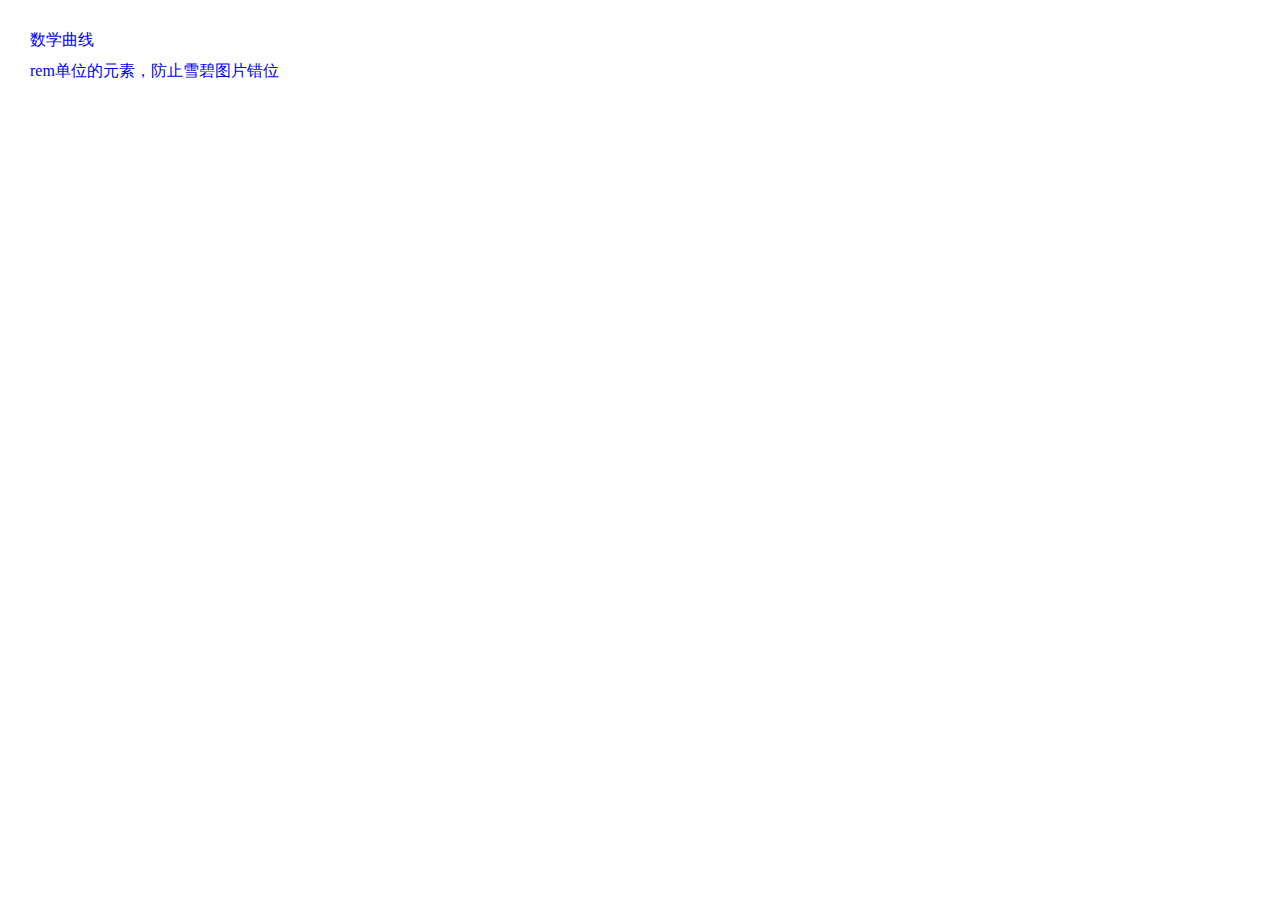
<file: index.html>
<!DOCTYPE HTML>
<html>
<head>
<meta charset="utf-8">
<title>font</title>
<meta name="viewport" content="width=device-width,minimum-scale=1.0,maximum-scale=1.0,user-scalable=no"/>
<style type="text/css">
/*重置{*/
*{ padding:0;margin:0;} img{border:0;} li{list-style:none;}
body {padding: 30px;}
a {display: inline-block;text-decoration: none;margin-bottom:10px;}
</style>
</head>
<body>
<a href='./math.html'>数学曲线</a><br>
<a href='./rem/1.html'>rem单位的元素，防止雪碧图片错位</a>
</body>
</html>
</file>
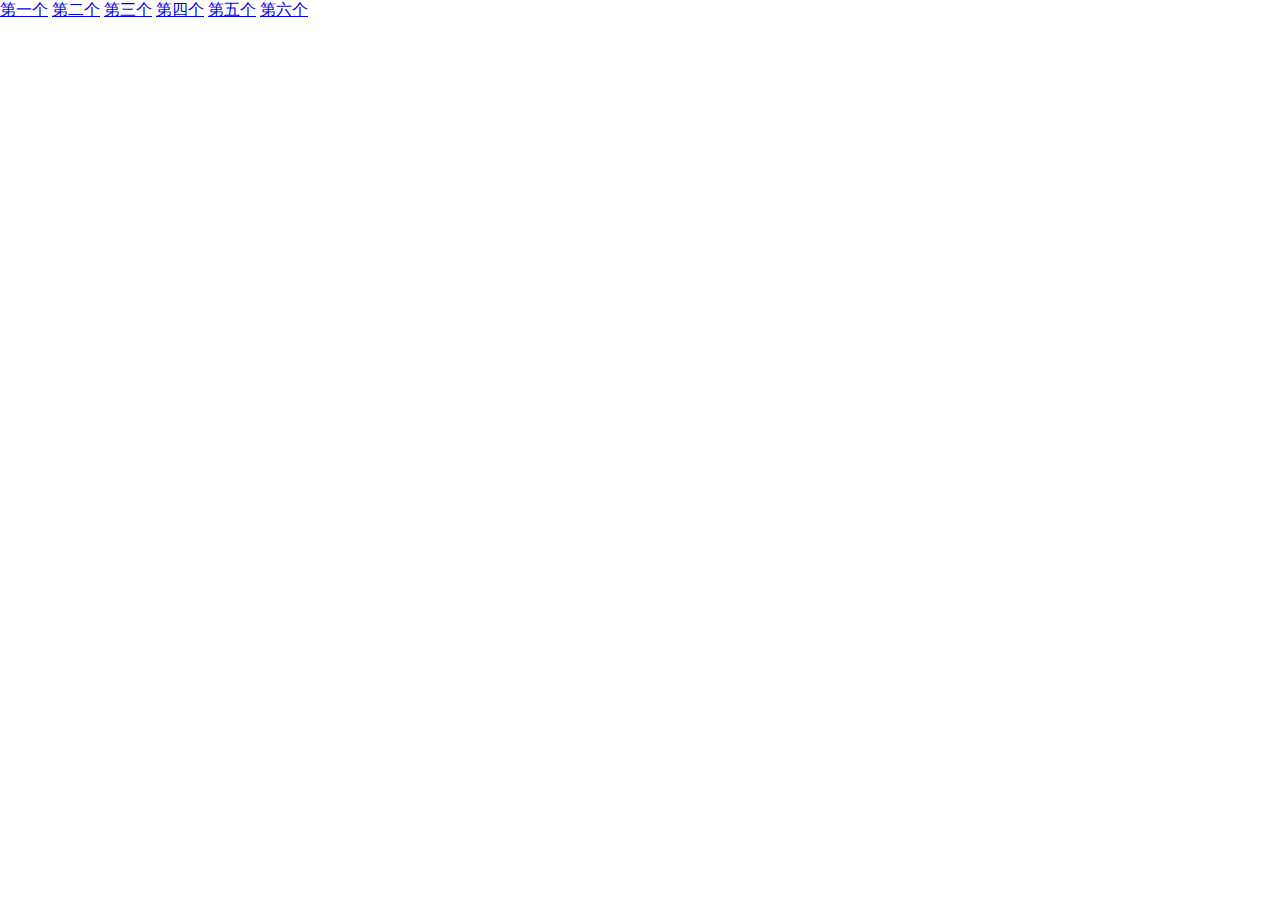
<file: 与原生交互需要的配置/index.html>
<!DOCTYPE HTML>
<html>
<head>
<meta charset="utf-8">
<title>font</title>
<meta name="viewport" content="width=device-width,minimum-scale=1.0,maximum-scale=1.0,user-scalable=no"/>
<meta name="author" content="@my_programmer">
<style type="text/css">
/*重置{*/
*{ padding:0;margin:0;} img{border:0;} li{list-style:none;}
/*}重置 */
div{font-size:1.2em;}
</style>
<script>
alert(window.devicePixelRatio);
alert(document.documentElement.clientWidth);
</script>
</head>
<body>
<a href='http://m.waishangtongmail.com/h5/email-detail.html?versionId=1.0&clientType=I&at=is:cdddcf500a154af787b64d9f17a3baa7&data={%22id%22:412818,%22value%22:%22INBOX%22}'>第一个</a>
<a href='http://m.waishangtongmail.com/h5/email-detail.html?versionId=1.0&clientType=I&at=is:cdddcf500a154af787b64d9f17a3baa7&data={"id":412900,"value":"INBOX"}'>第二个</a>
<a href='http://m.waishangtongmail.com/h5/email-detail.html?versionId=1.0&clientType=I&at=is:d38c8b507dcb421eb7a413a047101d3e&data={"id":411154,"value":"OUTBOX"}'>第三个</a>
<a href='http://m.waishangtongmail.com/h5/email-detail.html?versionId=1.0&clientType=I&at=is:d38c8b507dcb421eb7a413a047101d3e&data={"id":412504,"value":"INBOX"}'>第四个</a>
<a href='http://m.waishangtongmail.com/h5/email-detail.html?versionId=1.0&clientType=I&at=is:cdddcf500a154af787b64d9f17a3baa7&data={"id":404716,"value":"INBOX"}'>第五个</a>
<a href='http://m.waishangtongmail.com/h5/email-detail.html?versionId=1.0&clientType=I&at=is:cdddcf500a154af787b64d9f17a3baa7&data={"id":404704,"value":"INBOX"}'>第六个</a>
</body>
</html>
</file>
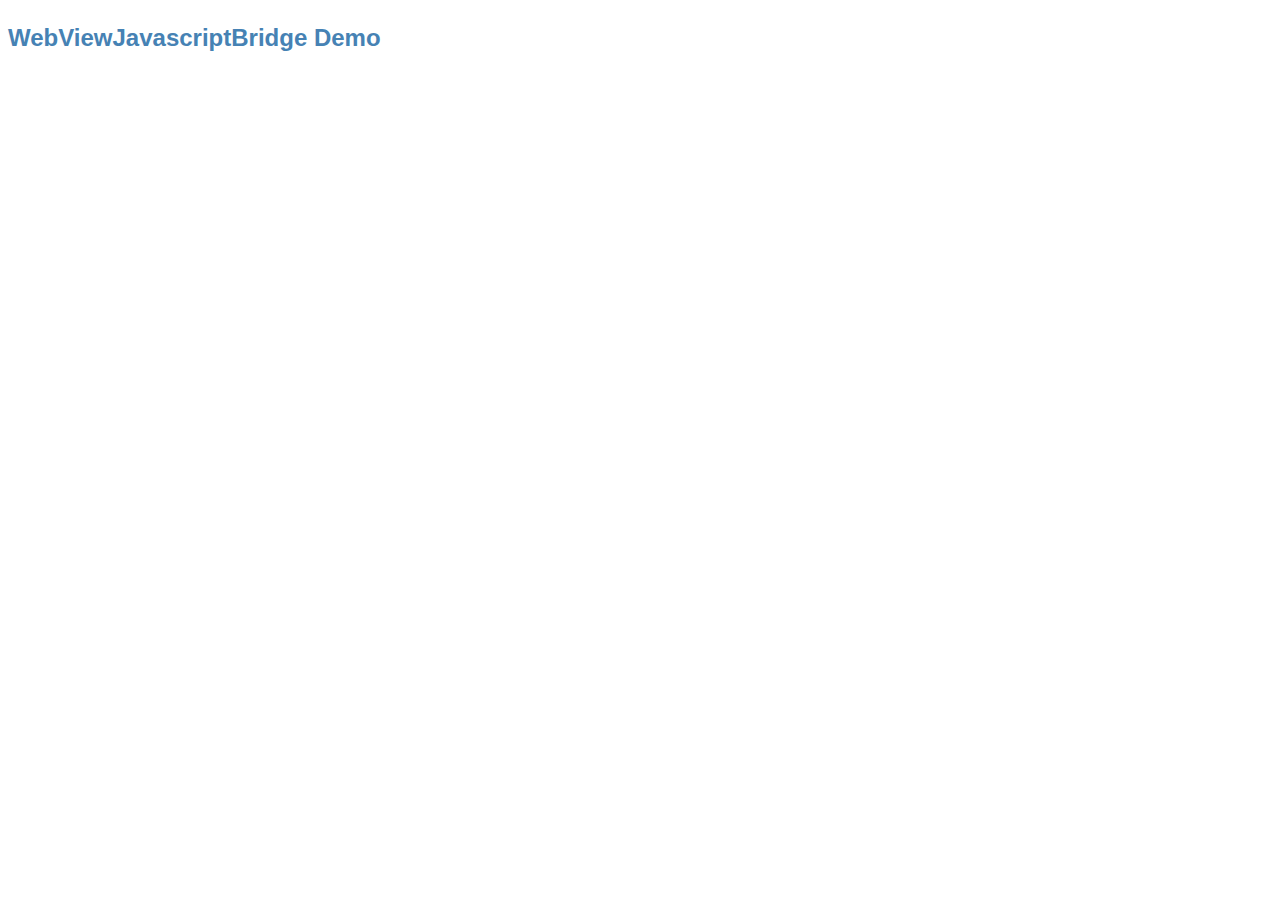
<file: ExampleApp.html>
<!doctype html>
<html><head>
	<style type='text/css'>
		html { font-family:Helvetica; color:#222; }
		h1 { color:steelblue; font-size:24px; margin-top:24px; }
		button { margin:0 3px 10px; font-size:12px; }
		.logLine { border-bottom:1px solid #ccc; padding:4px 2px; font-family:courier; font-size:11px; }
	</style>
</head><body>
	<h1>WebViewJavascriptBridge Demo</h1>
	<script>
	window.onerror = function(err) {
		log('window.onerror: ' + err)
	}
	
	function connectWebViewJavascriptBridge(callback) {
		if (window.WebViewJavascriptBridge) {
			callback(WebViewJavascriptBridge)
		} else {
			document.addEventListener('WebViewJavascriptBridgeReady', function() {
				callback(WebViewJavascriptBridge)
			}, false)
		}
	}
	
	connectWebViewJavascriptBridge(function(bridge) {
		var uniqueId = 1
		function log(message, data) {
			var log = document.getElementById('log')
			var el = document.createElement('div')
			el.className = 'logLine'
			el.innerHTML = uniqueId++ + '. ' + message + (data ? ':<br/>' + JSON.stringify(data) : '')
			if (log.children.length) { log.insertBefore(el, log.children[0]) }
			else { log.appendChild(el) }
		}
		bridge.init(function(message, responseCallback) {
			log('JS got a message', message)
			var data = { 'Javascript Responds':'Wee!' }
			log('JS responding with', data)
			responseCallback(data)
		})

		bridge.registerHandler('testJavascriptHandler', function(data, responseCallback) {
			log('ObjC called testJavascriptHandler with', data)
			var responseData = { 'Javascript Says':'Right back atcha!' }
			log('JS responding with', responseData)
			responseCallback(responseData)
		})

		var button = document.getElementById('buttons').appendChild(document.createElement('button'))
		button.innerHTML = 'Send message to ObjC'
		button.onclick = function(e) {
			e.preventDefault()
			var data = 'Hello from JS button'
			log('JS sending message', data)
			bridge.send(data, function(responseData) {
				log('JS got response', responseData)
			})
		}

		document.body.appendChild(document.createElement('br'))

		var callbackButton = document.getElementById('buttons').appendChild(document.createElement('button'))
		callbackButton.innerHTML = 'Fire testObjcCallback'
		callbackButton.onclick = function(e) {
			e.preventDefault()
			log('JS calling handler "testObjcCallback"')
			bridge.callHandler('testObjcCallback', {'foo': 'bar'}, function(response) {
				log('JS got response', response)
			})
		}
	})
	</script>
	<div id='buttons'></div> <div id='log'></div>
</body></html>
</file>
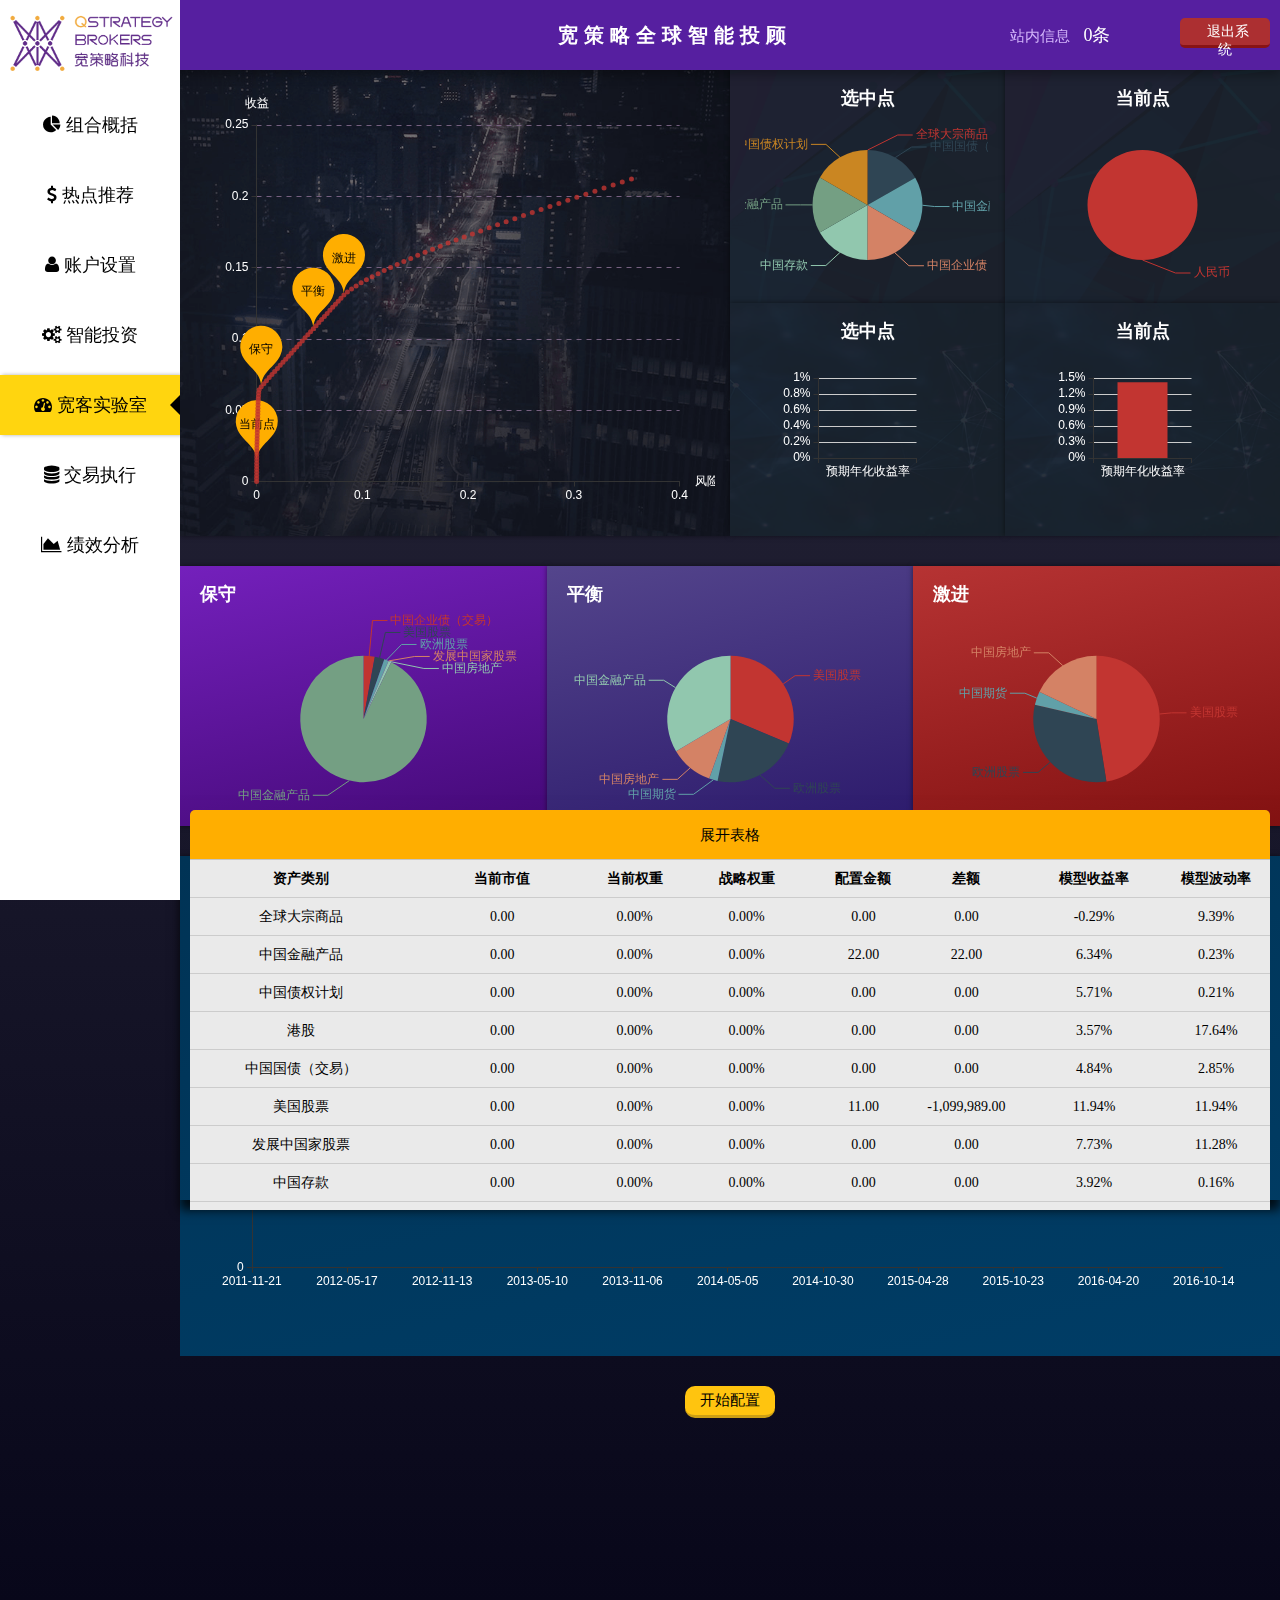
<file: amy/imitate.html>
<!doctype html>
<html>
<head>
    <title>资产配置优化 - 智能投资 - 宽策略全球智能投顾系统</title>
    <meta http-equiv="Content-Type" content="text/html; charset=utf-8" />
    <meta http-equiv="X-UA-Compatible" content="IE=edge,chrome=1"/>
    <meta name="viewport" content="width=device-width, initial-scale=1, maximum-scale=1, user-scalable=no">
    <link rel="stylesheet" href="css/imitate.css" type="text/css">
    <script src="js/jquery-1.11.1.min.js" type="text/javascript"></script>
    <script src="js/echarts.min.js" type="text/javascript"></script>
    <script src="js/layer.js" type="text/javascript"></script>
</head>

<body>
    <!--总盒子-->
    <div class="boxes">
        <!--左边导航栏-->
        <div class="left-box">
            <div class="left-logo"><a href="javascirpt:;">宽策略全球智能投顾系统</a></div>
            <ul class="left-nav">
                <li><a href="javascirpt:;"><i class="fa fa-pie-chart"></i>组合概括</a></li>
                <li><a href="javascirpt:;"><i class="fa fa-dollar"></i>热点推荐</a></li>
                <li><a href="javascirpt:;"><i class="fa fa-user"></i>账户设置</a></li>
                <li><a href="javascirpt:;"><i class="fa fa-cogs"></i>智能投资</a></li>
                <li class="active"><a href="javascirpt:;"><i class="fa fa-tachometer"></i>宽客实验室</a><i class="left-triangle"></i></li>
                <li><a href="javascirpt:;"><i class="fa fa-database"></i>交易执行</a></li>
                <li><a href="javascirpt:;"><i class="fa fa-area-chart"></i>绩效分析</a></li>
            </ul>
        </div>

        <!--右边模块-->
        <div class="right-box">
            <!--右边顶部导航信息-->
            <div class="top-nav">
                <div class="row">
                    <div class="col col-5" >
                    </div>
                    <div class="col col-2">
                        <strong id="company">宽策略全球智能投顾</strong>
                    </div>
                    <div class="col col-5">
                        <span>站内信息</span>
                        <a href="javascript:;" class="message">0条</a>
                    </div>
                    <div class="col col-10 exit-system">
                        <a class="exit" id="exit"><i class="fa fa-power-off"></i>退出系统</a>
                    </div>
                </div>
            </div>


            <!--右边内容主体-->
            <div class="right-container">
                <div class="right-cont-m">
                    <div class="row chart-container">
                        <div class="col col-2 padding0">
                            <div class="bg-box">
                                <div class="chart">
                                    <div id="line1"></div>
                                </div>
                            </div>
                        </div>
                        <div class="col col-4 padding0">
                            <div class="bg-box1">
                                <div id="pie1"></div>
                            </div>
                            <div class="bg-box2">
                                <div id="bar1"></div>
                            </div>
                        </div>
                        <div class="col col-4 padding0">
                            <div class="bg-box1">
                                <div id="pie2"></div>
                            </div>
                            <div class="bg-box2">
                                <div id="bar2"></div>
                            </div>
                        </div>
                        <div class="col col-1 padding0 mup30">
                            <div class="col col-3 color-box pie-chart color2">
                                <div id="pie4"></div>
                            </div>
                            <div class="col col-3 color-box pie-chart color4">
                                <div id="pie5"></div>
                            </div>
                            <div class="col col-3 color-box pie-chart color1">
                                <div id="pie3"></div>
                            </div>
                        </div>
                        <div class="col col-1 padding0 mup30">
                            <div class="color-box line-chart color3">
                                <div id="line2"></div>
                            </div>
                        </div>
                    </div>
                </div>
                <div class="btn-box"><a href="javascript:;" class="normal-btn">开始配置</a></div>
            </div>
        </div>

    </div>
    </div>

    <div class="table" id="table">
        <div class="table-nav">
            <div class="table-tips" id="an">展开表格</div>
            <div class="table-cot">
                <table>
                    <thead>
                    <th>资产类别</th>
                    <th>当前市值</th>
                    <th>当前权重</th>
                    <th>战略权重</th>
                    <th>配置金额</th>
                    <th>差额</th>
                    <th>模型收益率</th>
                    <th>模型波动率</th>
                    </thead>
                    <tbody id="tbody">
                    </tbody>
                </table>
            </div>
        </div>
    </div>
    <script src="js/imitate.js" type="text/javascript"></script>
</body>
</html>
</file>
<file: amy/css/imitate.css>
@charset "utf-8";
/* 基础底层样式表 */
html{-webkit-text-size-adjust:100%; -ms-text-size-adjust:100%;}
body{margin:0; background:#313338; overflow-x:hidden}
html,
body{height:100%; font-family:"微软雅黑","黑体" ;font-size:15px;}
a, b, div, em, input, ul, i, span, label, p, button, li, form, textarea, h1, h2, h3, h4, h5{box-sizing:border-box; -webkit-box-sizing:border-box; -moz-box-sizing:border-box;}
ul{list-style:none; padding:0; margin:0}
img{border:none;}
h1, h2, h3, h4, h5{margin:0; font-weight:normal}
input, textarea{background:none; border:none;outline:none; font-size:13px; font-family:"微软雅黑","黑体";}
a:link, a:visited, a:hover, a:active{text-decoration:none; color:#fff;}
strong{font-weight:normal}

@font-face{font-family:'FontAwesome'; src:url('../fonts/fontawesome-webfont.eot?v=4.5.0'); src:url('../fonts/fontawesome-webfont.eot?#iefix&v=4.5.0') format('embedded-opentype'), url('../fonts/fontawesome-webfont.woff2?v=4.5.0') format('woff2'), url('../fonts/fontawesome-webfont.woff?v=4.5.0') format('woff'), url('../fonts/fontawesome-webfont.ttf?v=4.5.0') format('truetype'), url('../fonts/fontawesome-webfont.svg?v=4.5.0#fontawesomeregular') format('svg'); font-weight:normal; font-style:normal;}
.fa{display:inline-block; font:normal normal normal 14px/1 FontAwesome; font-size:inherit; text-rendering:auto; -webkit-font-smoothing:antialiased; -moz-osx-font-smoothing:grayscale;}
.fa-pie-chart:before{content:"\f200";}
.fa-dollar:before{content:"\f155";}
.fa-user:before{content:"\f007";}
.fa-cogs:before{content:"\f085";}
.fa-tachometer:before{content:"\f0e4";}
.fa-database:before{content:"\f1c0";}
.fa-area-chart:before{content:"\f1fe";}
.fa-sitemap:before{content:"\f0e8";}

/*栅格模块*/
.row{width: 100%;display: block;float: left;}
.col{float: left;padding: 0 10px;}
.col-1{width: 100%;}
.col-2{width: 50%;}
.col-3{width: 33.3333333%;}
.col-4{width: 25%;}
.col-5{width: 20%;}
.col-10{width: 10%;}
.padding0{padding: 0}

/*颜色*/
.color1{background-image: -moz-linear-gradient( 103deg, rgb(130,17,17) 0%, rgb(182,51,51) 100%);background-image: -webkit-linear-gradient( 103deg, rgb(130,17,17) 0%, rgb(182,51,51) 100%);background-image: -ms-linear-gradient( 103deg, rgb(130,17,17) 0%, rgb(182,51,51) 100%);}
.color2{background-image: -moz-linear-gradient( 103deg, rgb(68,9,119) 0%, rgb(116,32,188) 100%);background-image: -webkit-linear-gradient( 103deg, rgb(68,9,119) 0%, rgb(116,32,188) 100%);background-image: -ms-linear-gradient( 103deg, rgb(68,9,119) 0%, rgb(116,32,188) 100%);}
.color3{background-image: -moz-linear-gradient( 103deg, rgb(0,61,102) 0%, rgb(0,51,85) 100%);background-image: -webkit-linear-gradient( 103deg, rgb(0,61,102) 0%, rgb(0,51,85) 100%);background-image: -ms-linear-gradient( 103deg, rgb(0,61,102) 0%, rgb(0,51,85) 100%);}
.color4{background-image: -moz-linear-gradient( 103deg, rgb(44,26,108) 0%, rgb(84,69,140) 100%);background-image: -webkit-linear-gradient( 103deg, rgb(44,26,108) 0%, rgb(84,69,140) 100%);background-image: -ms-linear-gradient( 103deg, rgb(44,26,108) 0%, rgb(84,69,140) 100%);}

/*背景*/
.bg-box{padding:15px;background: url('../img/big-box-bg.png') center center;background-size: cover;}
.bg-box1, .bg-box2, .color-box{height: 320px;padding:15px;}
.bg-box1, .bg-box2, .color-box, .bg-box{box-shadow: 0 0 5px 0 rgba(0,0,0,0.5)}
.bg-box1{background: url('../img/small-box-bg2.png') center center;background-size: cover;}
.bg-box2{background: url('../img/small-box-bg.png') center center;background-size: cover;}

/*总盒子*/
.boxes{background-image:-moz-linear-gradient( 90deg, rgb(8,7,26) 0%, rgb(26,25,44) 55%, rgb(44,43,61) 100%);background-image: -webkit-linear-gradient( 90deg, rgb(8,7,26) 0%, rgb(26,25,44) 55%, rgb(44,43,61) 100%);background-image: -ms-linear-gradient( 90deg, rgb(8,7,26) 0%, rgb(26,25,44) 55%, rgb(44,43,61) 100%);width:100%;min-height:1600px;position:relative;}

/*左边导航栏*/
.left-box{width:180px;height:100%;position:fixed;top:0;left:0;background:#fff;z-index:23}
.left-logo{width: 180px;height: 65px;margin-bottom: 10px;background:url(../img/logo.png) no-repeat;margin:10px 0 10px 0;background-size:180px 65px;}
.left-logo a{width: 180px;height: 65px;display: block;text-indent: -300em}
.left-nav{height:auto;overflow:hidden;}
.left-nav li{width:180px;height:60px;text-align:center;padding:10px 0 0 0;margin-top:10px;float:left;position:relative;font-size:18px;line-height:40px;-webkit-transition: 1s;transition: 1s;-o-transition: 1s;-moz-transition: 1s;}
.left-nav li:hover{background:#f9f6e8}
.left-nav li .fa{margin-right:5px;line-height:40px}
.left-nav li a{display:block;width:180px;height:60px;color:#000 !important;text-decoration:none;}
.left-nav li a:hover{color:#000 !important;text-decoration:none;}
.left-nav li.active{background:#ffd50f;-moz-box-shadow: 2px 0 4px #aeaeae;-webkit-box-shadow: 2px 0 4px #aeaeae;box-shadow: 2px 0 4px #aeaeae;-ms-filter: "progid:DXImageTransform.Microsoft.Shadow(Strength=4, Direction=135, Color='#aeaeae')";filter: progid:DXImageTransform.Microsoft.Shadow(Strength=4, Direction=135, Color='#aeaeae');}
.left-triangle{border-top:10px solid transparent;border-bottom:10px solid transparent;border-right:10px solid #000;position:absolute;top:20px;right:0}

/*右边模块*/
.right-box{padding-left:180px;position:relative;right:0;top:0;z-index:1;padding-bottom:120px;}
/*右边顶部导航信息*/
.top-nav{width:100%;height:70px;background:#561fa0;box-shadow: 0px 5px 10px 0px rgba(0, 0, 0, 0.3);position: fixed;z-index:22;left:0;padding-left: 180px;top: 0}
.top-nav .col{height: 70px;}
.top-nav .exit-system{text-align: right;}
.top-nav .col-5{text-align: center;}
.top-nav span{line-height:70px;padding-right:10px;color: #d2b4fa;}
.top-nav .col-2{text-align: center;}
.top-nav strong{font-size:20px;white-space:nowrap;overflow:hidden;text-overflow:ellipsis;color:#fff;font-weight: bolder;height: 70px;line-height: 70px;word-spacing: 0.3em;letter-spacing: 0.3em;}
.top-nav .message{line-height:70px;font-size:18px;display:inline-block}
.top-nav .exit{display:inline-block;border-radius:5px;padding:5px 15px;text-align:center;background:#AC2F31;color:#fff;font-size:14px;margin-top:18px;cursor:pointer;-webkit-transition: 0.5s;transition: 0.5s;-o-transition: 0.5s;-moz-transition: 0.5s;border-bottom:3px solid #881315;min-height: 30px;height: 30px;}
.top-nav .exit i{margin-right:5px;}
.top-nav .exit:hover{background:#881315}

/*右边内容主体*/
.right-container{width: 100%;position: relative;top:100px;padding: 0px; top: 70px}

/*右边按钮*/
.btn-box{width:100%;margin-top:30px;text-align:center;float: left;}
.normal-btn{padding:5px 15px;text-align:center;border-radius:10px;background:#ffc40f;color:#000 !important;border-bottom:3px solid #cc9f14;display:inline-block;margin:0 5px;font-size:15px;}
.normal-btn:hover{background:#cc9f14}

/*右边图表总*/
.right-cont-m{color: #fff;font-size: 16px;height: auto;overflow: hidden;}
.right-cont-m span{height: 80px;line-height: 80px;display: block;text-align: left;}
.right-cont-m span a{padding: 5px 15px;border-radius: 5px;color: #000;margin-left: 10px;font-size: 14px;}
.right-cont-m .color-box{position: relative;}
.right-cont-m .chart{width:100%; height:520px; padding-left:15px;}
.chart_box{margin-top: 50px;}
.pie-chart{height: 260px}
.line-chart{height: 500px}
.chart-container .bg-box{height: 466px;}
.chart-container .bg-box2,
.chart-container .bg-box1{height: 233px;}
.chart-container .mup30{margin-top: 30px;}
#line1, #line2, #line3{height: 450px;margin-top: -20px}
#pie1, #pie2, #bar1, #bar2{height: 200px;}
#pie3, #pie4, #pie5{height: 230px}

/*表格*/
.table{width: 100%;position:fixed;padding-left: 180px;z-index: 10;bottom: -300px;}
.table .table-nav{width: 100%;height: 400px;padding: 10px;box-shadow: 0 10px 10px 0 rgba(0,0,0,0.8);}
.table .table-nav .table-tips{width: 100%;height: 50px;line-height: 50px;border-radius: 5px 5px 0 0;background: #ffae00;border-bottom: 1px solid #c5c5c5;text-align: center;cursor: pointer;}
.table .table-nav .table-cot{width: 100%;height: 350px;overflow: auto;background:#eaeaea;padding-bottom: 30px;}
.table .table-nav .table-cot table{width: 100%;border-collapse:collapse ;font-size: 14px}
.table .table-nav .table-cot table thead,
.table .table-nav .table-cot table tbody tr{height: 35px;line-height: 35px;font-weight: normal;border-bottom: 1px solid #ccc}
.table .table-nav .table-cot table tbody tr td{text-align: center;}

/*资产配置优化向导*/
.table .table-nav .table{border-collapse: collapse;}
.comp{border-right:1px solid #ccc}
</file>
